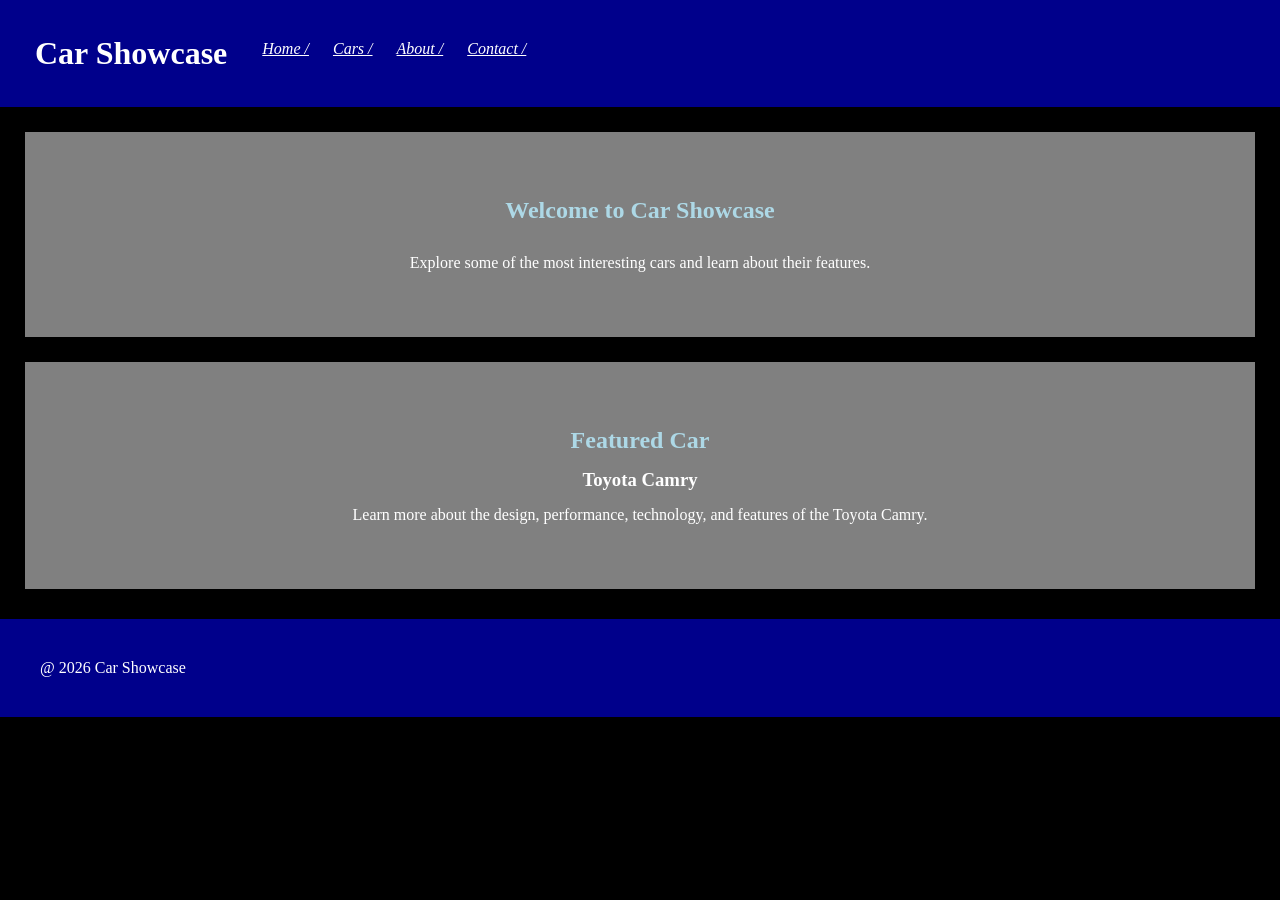
<file: index.html>
<!DOCTYPE html>
<html lang="en">

<head>
    <meta charset="UTF-8">
    <meta name="viewport" content="width=device-width, initial-scale=1.0">
    <title>Car Showcase</title>
    <link rel="stylesheet" href="style.css">
</head>

<body>
    <header class="title">
        <h1>Car Showcase</h1>

        <nav>
            <ul>
            <a href="index.html"><i>Home /</i></a>
            <a href="cars.html"><i>Cars /</i></a>
            <a href="about.html"><i>About /</i></a>
            <a href="contact.html"><i>Contact /</i></a>
        </ul>
        </nav>
    </header>


    <main>
        <section class="info">
            <h2>Welcome to Car Showcase</h2>
            <p>Explore some of the most interesting cars and learn about their features.</p>
        </section>

        <section class="info">
            <h2>Featured Car</h2>
            <h3>Toyota Camry</h3>
            <p>Learn more about the design, performance, technology, and features of the Toyota Camry.</p>
        </section>

    </main>

    <footer class="title">
        <p>@ 2026 Car Showcase</p>
    </footer>
</body>

</html>
</file>
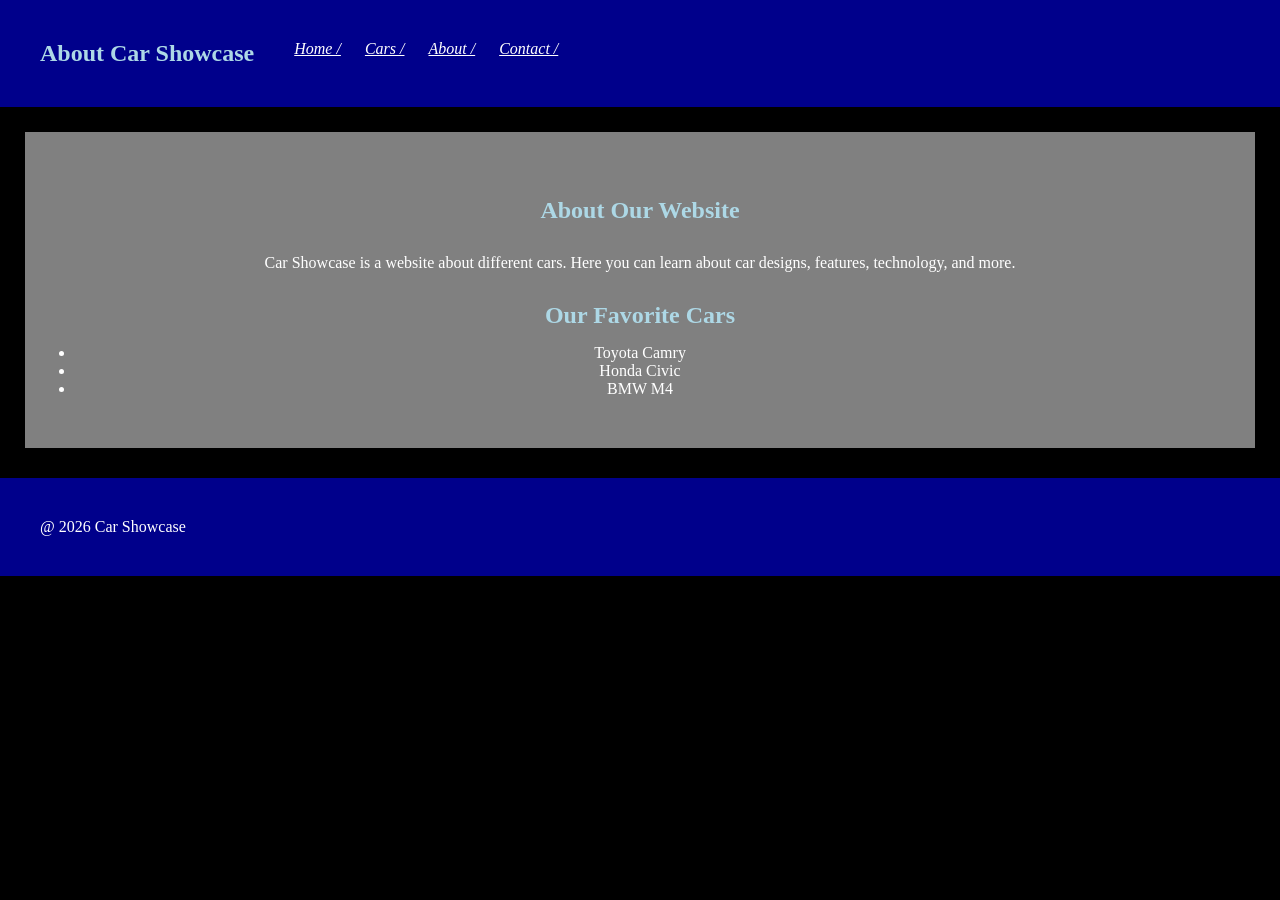
<file: about.html>
<!DOCTYPE html>
<html lang="en">

<head>
    <meta charset="UTF-8">
    <meta name="viewport" content="width=device-width, initial-scale=1.0">
    <title>About</title>
    <link rel="stylesheet" href="style.css">
</head>

<body>
    <header class="title">
        <h2>About Car Showcase</h2>

        <nav>
            <a href="index.html"><i>Home /</i></a>
            <a href="cars.html"><i>Cars /</i></a>
            <a href="about.html"><i>About /</i></a>
            <a href="contact.html"><i>Contact /</i></a>
        </nav>
    </header>

    <main>
        <section class="info">
            <h2>About Our Website</h2>

            <p>Car Showcase is a website about different cars. Here you can learn about car designs, features,
                technology, and more.</p>

                <h2>Our Favorite Cars</h2>

                <ul>
                    <li>Toyota Camry</li>
                    <li>Honda Civic</li>
                    <li>BMW M4</li>
                </ul>

        </section>
    </main>

    <footer class="title">
        <p>@ 2026 Car Showcase</p>
    </footer>

</body>

</html>
</file>
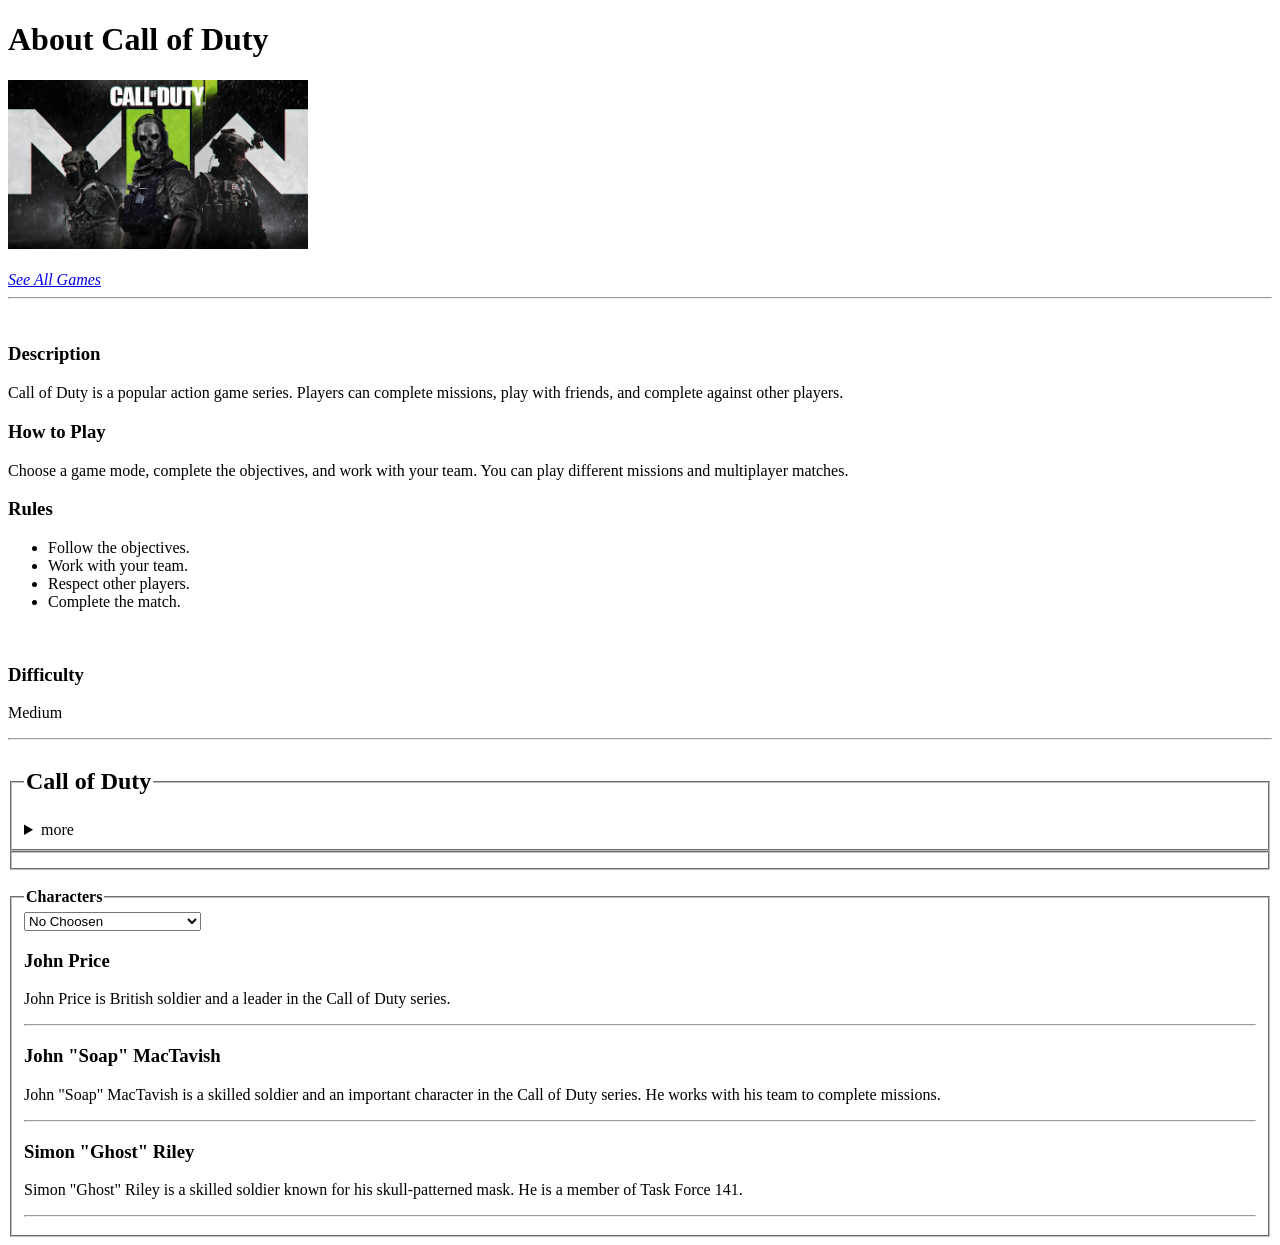
<file: Call-of-Duty.html>
<!DOCTYPE html>
<html lang="en">
<head>
    <meta charset="UTF-8">
    <meta name="viewport" content="width=device-width, initial-scale=1.0">
    <title>Call of Duty</title>
</head>
<body>
    <h1>About Call of Duty</h1>
    
    <img width="300" src="./images/coD.jpg" alt="">
    <br><br>
    <a href="./games.html"><i>See All Games</i></a>
    <hr>

    <br>

    <h3>Description</h3>

    <p>Call of Duty is a popular action game series. Players can complete missions, play with friends, and complete against other players.</p>

    <h3>How to Play</h3>

    <p>Choose a game mode, complete the objectives, and work with your team. You can play different missions and multiplayer matches.</p>
     
    <h3>Rules</h3>

    <ul>
        <li>Follow the objectives.</li>
         <li>Work with your team.</li>
          <li>Respect other players.</li>
           <li>Complete the match.</li>
    </ul>

    <br>

    <h3>Difficulty</h3>

    <p>Medium</p>

    <hr>

    <fieldset>
        <legend>
      <h2><b>Call of Duty</b></h2>
        </legend>
        <details>
            <summary>more</summary>
            <p>These are results for about call of duty.
                Search instead for about call od duty?
                
                Like
                
                Dislike
                Call of Duty is a popular first-person shooter video game franchise that immerses players in military combat scenarios across historical and modern settings.</p>
            </details>
        </fieldset>

        <fieldset>

        </fieldset>
        <br>
<fieldset>
    <legend><b>Characters</b></legend>

    <select>
    <option disabled required selected value="">No Choosen</option>

        <optgroup label="Characters">
            <option value="John-Price">John Price</option>
            <option value="John-Soap-MacTavish">John "Soap" MacTavish</option>
            <option value="Simon-Ghost-Riley">Simon "Ghost" Riley</option>
        </optgroup>
    </select>
    
    <h3>John Price</h3>

    <p>John Price is British soldier and a leader in the Call of Duty series.</p>
    <hr>

    <h3>John "Soap" MacTavish</h3>

    <p>John "Soap" MacTavish is a skilled soldier and an important character in the Call of Duty series. He works with his team to complete missions.</p>
    <hr>

    <h3>Simon "Ghost" Riley</h3>

    <p>Simon "Ghost" Riley  is a skilled soldier known for his skull-patterned mask. He is a member of Task Force 141.</p>
    <hr>

</fieldset>

</body>
</html>
</file>
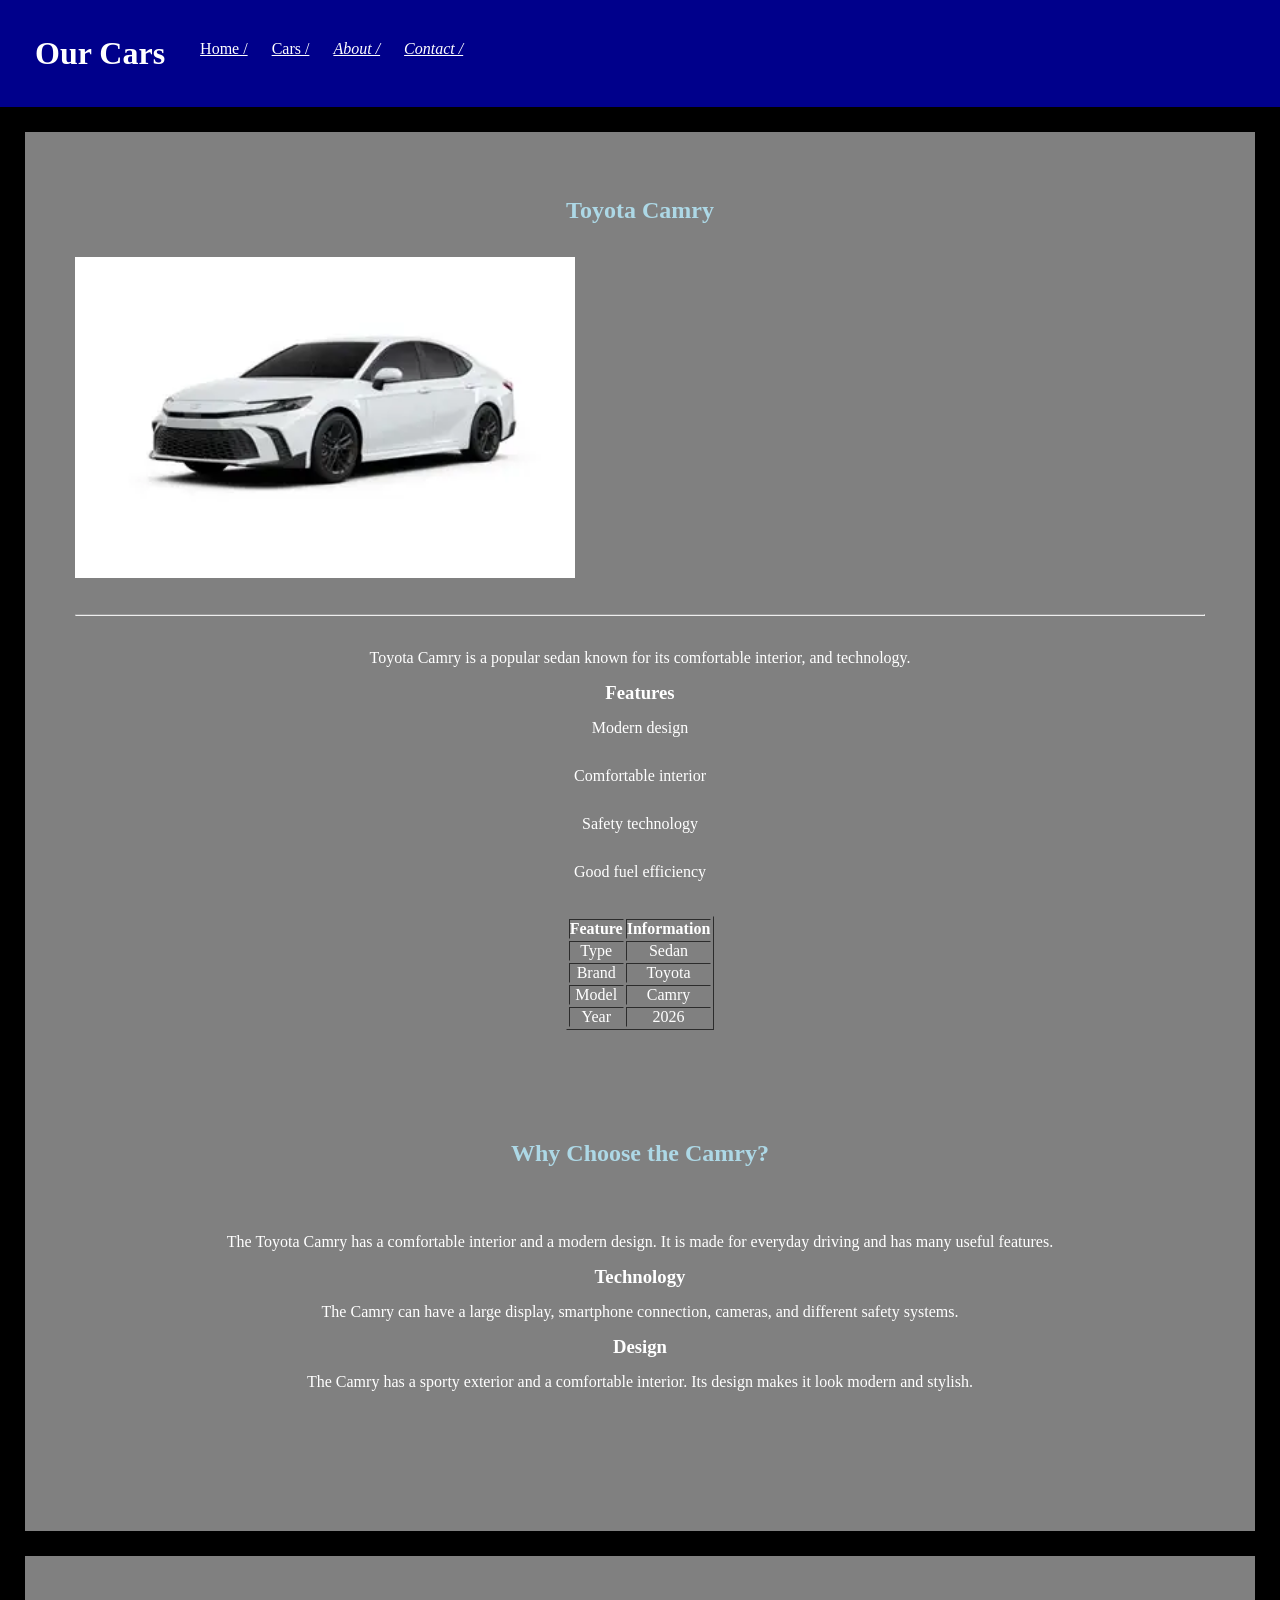
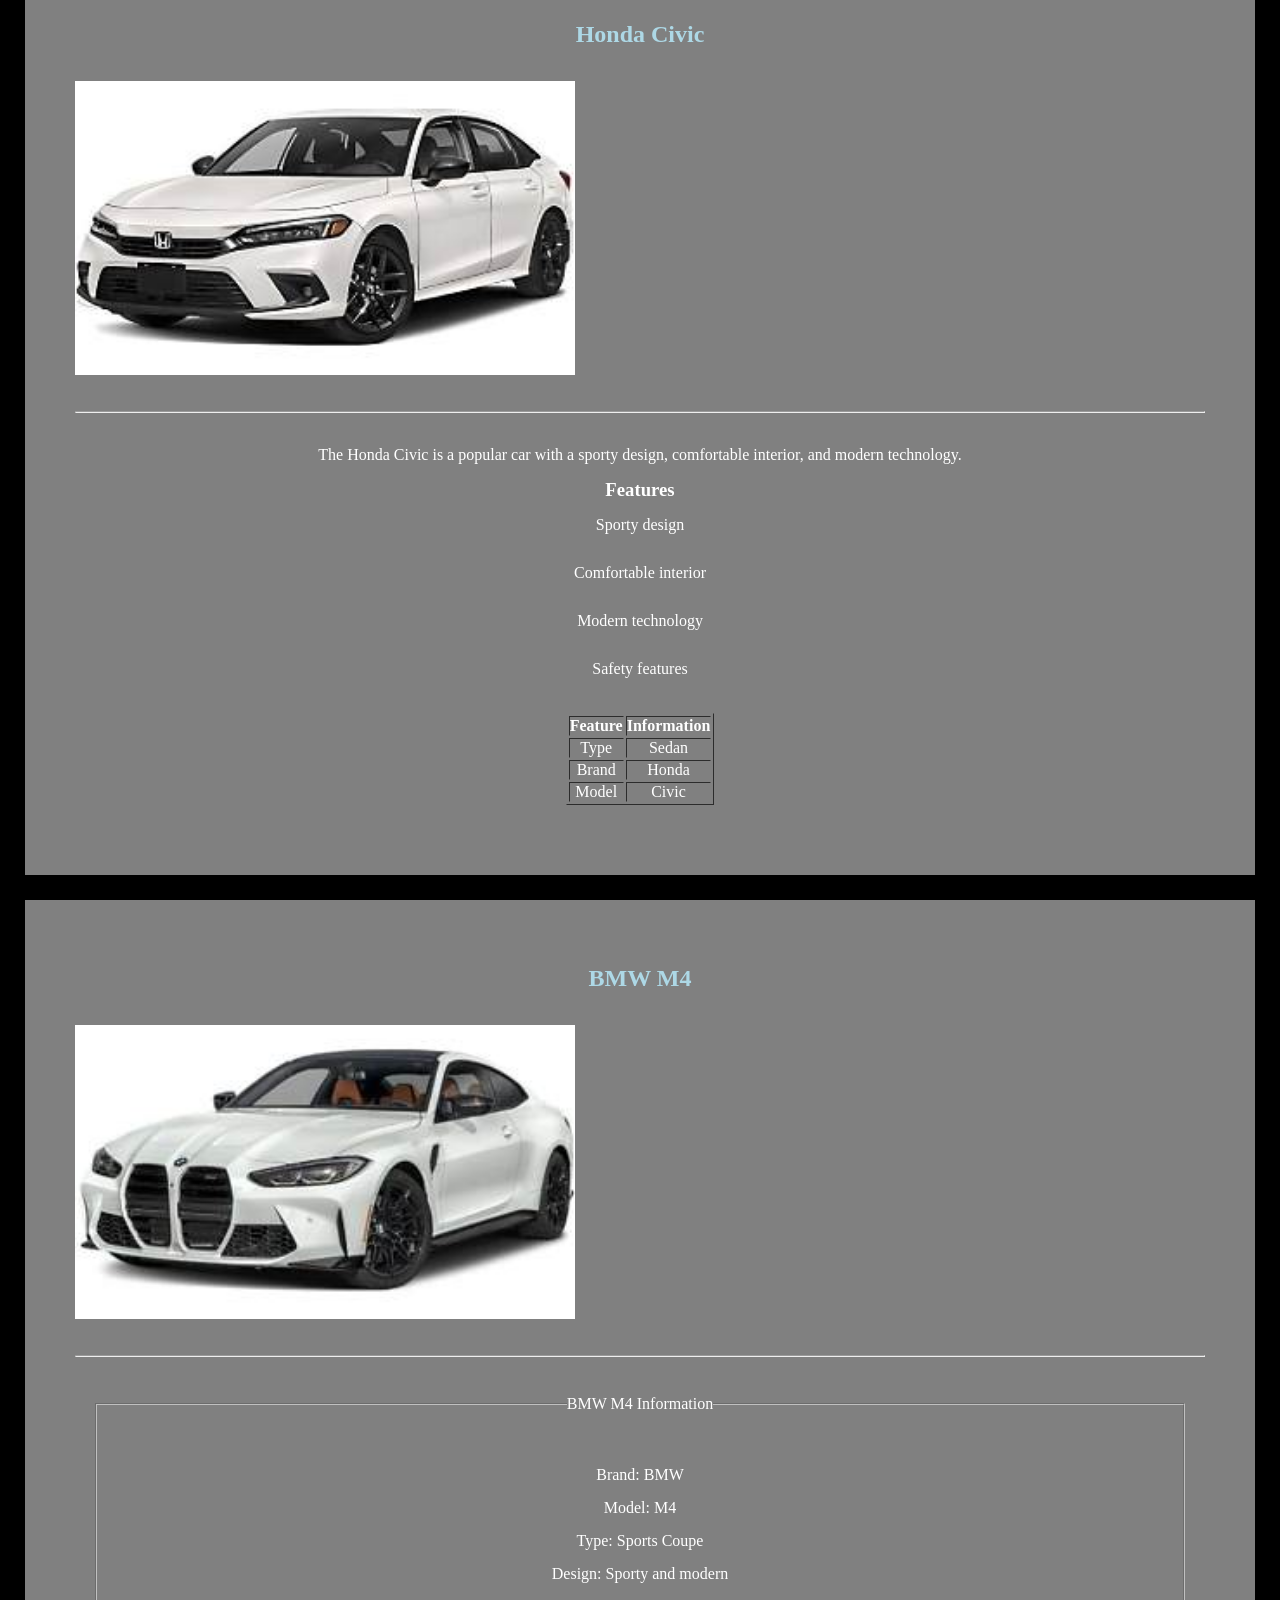
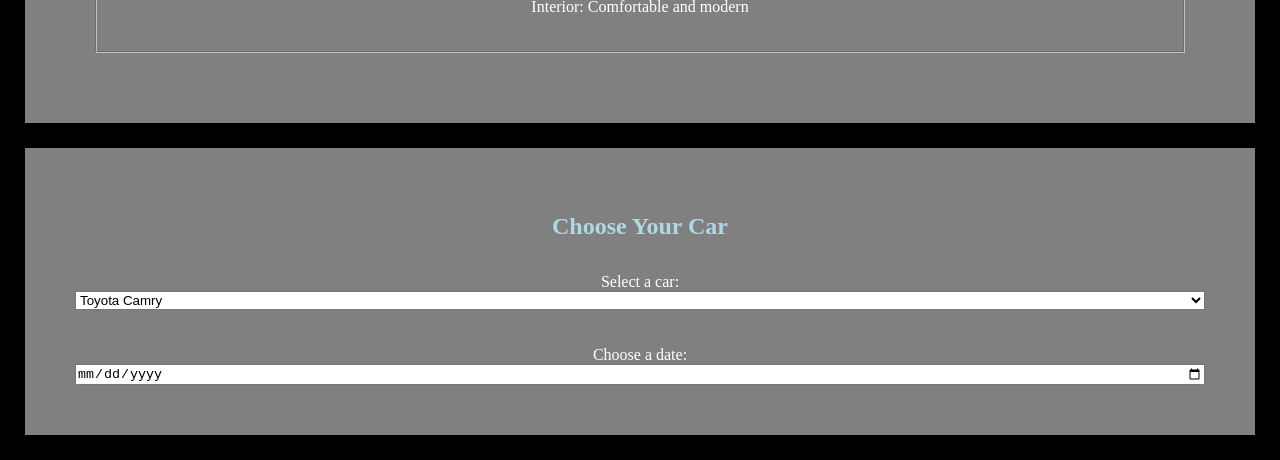
<file: cars.html>
<!DOCTYPE html>
<html lang="en">

<head>
    <meta charset="UTF-8">
    <meta name="viewport" content="width=device-width, initial-scale=1.0">
    <title>Our Cars</title>
    <link rel="stylesheet" href="style.css">
</head>

<body>
    <header class="title">
        <h1>Our Cars</h1>

        <nav>
            <a href="index.html">Home /</a>
            <a href="cars.html">Cars /</a>
            <a href="about.html"><i>About /</i></a>
            <a href="contact.html"><i>Contact /</i></a>
        </nav>
    </header>

    <main>
        <section class="info">
            <h2>Toyota Camry</h2>
            <br>
            <img width="500" src="./OIP.webp" alt="">
            <br><br>
            <hr>
            <br>

            <p>Toyota Camry is a popular sedan known for its comfortable interior, and technology.</p>

            <h3>Features</h3>
            <p>Modern design</p>
            <p>Comfortable interior</p>
            <p>Safety technology</p>
            <p>Good fuel efficiency</p>
            <table border="1">
                <tr>
                    <th>Feature</th>
                    <th>Information</th>
                </tr>
                <tr>
                    <td>Type</td>
                    <td>Sedan</td>
                </tr>
                <tr>
                    <td>Brand</td>
                    <td>Toyota</td>
                </tr>
                <tr>
                    <td>Model</td>
                    <td>Camry</td>
                </tr>
                <tr>
                    <td>Year</td>
                    <td>2026</td>
                </tr>

            </table>

            <section class="info">
                <h2>Why Choose the Camry?</h2>
                <br><br>
                <p>The Toyota Camry has a comfortable interior and a modern design. It is made for everyday driving and
                    has many useful features.</p>

                <h3>Technology</h3>

                <p>The Camry can have a large display, smartphone connection, cameras, and different safety systems.</p>

                <h3>Design</h3>

                <p>The Camry has a sporty exterior and a comfortable interior. Its design makes it look modern and
                    stylish.</p>
            </section>

        </section>

        <section class="info">
            <h2>Honda Civic</h2>
            <br>
            <img width="500" src="./ORA4.jpg" alt="">
            <br><br>
            <hr>
            <br>

            <p>
                The Honda Civic is a popular car with a sporty design, comfortable interior, and modern technology.
            </p>

            <h3>Features</h3>

            <p>Sporty design</p>
            <p>Comfortable interior</p>
            <p>Modern technology</p>
            <p>Safety features</p>

            <table border="1">
                <tr>
                    <th>Feature</th>
                    <th>Information</th>
                </tr>

                <tr>
                    <td>Type</td>
                    <td>Sedan</td>
                </tr>

                <tr>
                    <td>Brand</td>
                    <td>Honda</td>
                </tr>

                <tr>
                    <td>Model</td>
                    <td>Civic</td>
                </tr>
            </table>
        </section>

        <section class="info">
            <h2>BMW M4</h2>
            <br>
            <img width="500" src="./ORA4 (1).jpg" alt="">
            <br><br>
            <hr>
            <br>

            <fieldset>
                <legend>BMW M4 Information</legend>
                <br>
                <p>Brand: BMW</p>
                <p>Model: M4</p>
                <p>Type: Sports Coupe</p>
                <p>Design: Sporty and modern</p>
                <p>Interior: Comfortable and modern</p>
            </fieldset>
        </section>

        <section class="info">
            <h2>Choose Your Car</h2>
            <br>
            <label for="car">Select a car:</label>

            <select name="car" id="car">
                <option>Toyota Camry</option>
                <option>Honda Civic</option>
                <option>BMW M4</option>
            </select>

            <br><br>

            <label for="date">Choose a date:</label>
            <input type="date" id="date" name="date">

        </section>

    </main>

</body>

</html>
</file>
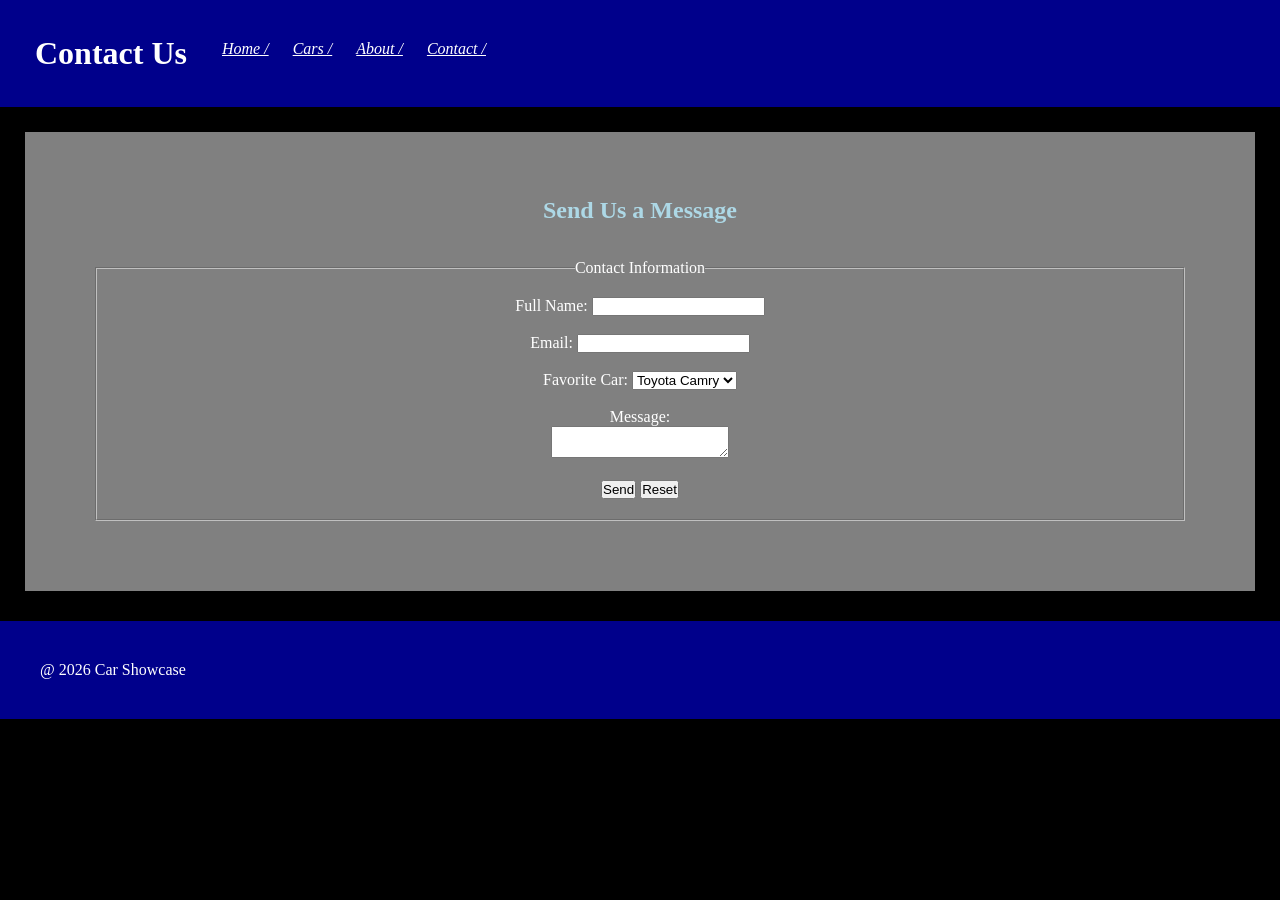
<file: contact.html>
<!DOCTYPE html>
<html lang="en">
<head>
    <meta charset="UTF-8">
    <meta name="viewport" content="width=device-width, initial-scale=1.0">
    <title>Contact</title>
    <link rel="stylesheet" href="style.css">
</head>
<body>

    <header class="title">
        <h1>Contact Us</h1>

        <nav>
            <a href="index.html"><i>Home /</i></a>
            <a href="cars.html"><i>Cars /</i></a>
            <a href="about.html"><i>About /</i></a>
            <a href="contact.html"><i>Contact /</i></a>
        </nav>

    </header>

    <main>
        <section class="info">
            <h2>Send Us a Message</h2>

            <form>
                <fieldset>
                    <legend>Contact Information</legend>

                    <label for="name">Full Name:</label>
                    <input type="text" id="name" name="name">
                    <br><br>

                    <label for="email">Email:</label>
                    <input type="email" id="email" name="email">
                    <br><br>

                    <label for="car">Favorite Car:</label>
                    <select name="car" id="car">
                        <option>Toyota Camry</option>
                        <option>Honda Civic</option>
                        <option>BMW M4</option>
                    </select>

                    <br><br>

                    <label for="message">Message:</label>
                    <br>
                    <textarea name="message" id="message"></textarea>

                    <br><br>

                    <input type="submit" value="Send">
                    <input type="reset" value="Reset">


                </fieldset>

            </form>
        </section>
    </main>

    <footer class="title">
        <p>@ 2026 Car Showcase</p>
    </footer>
</body>
</html>
</file>
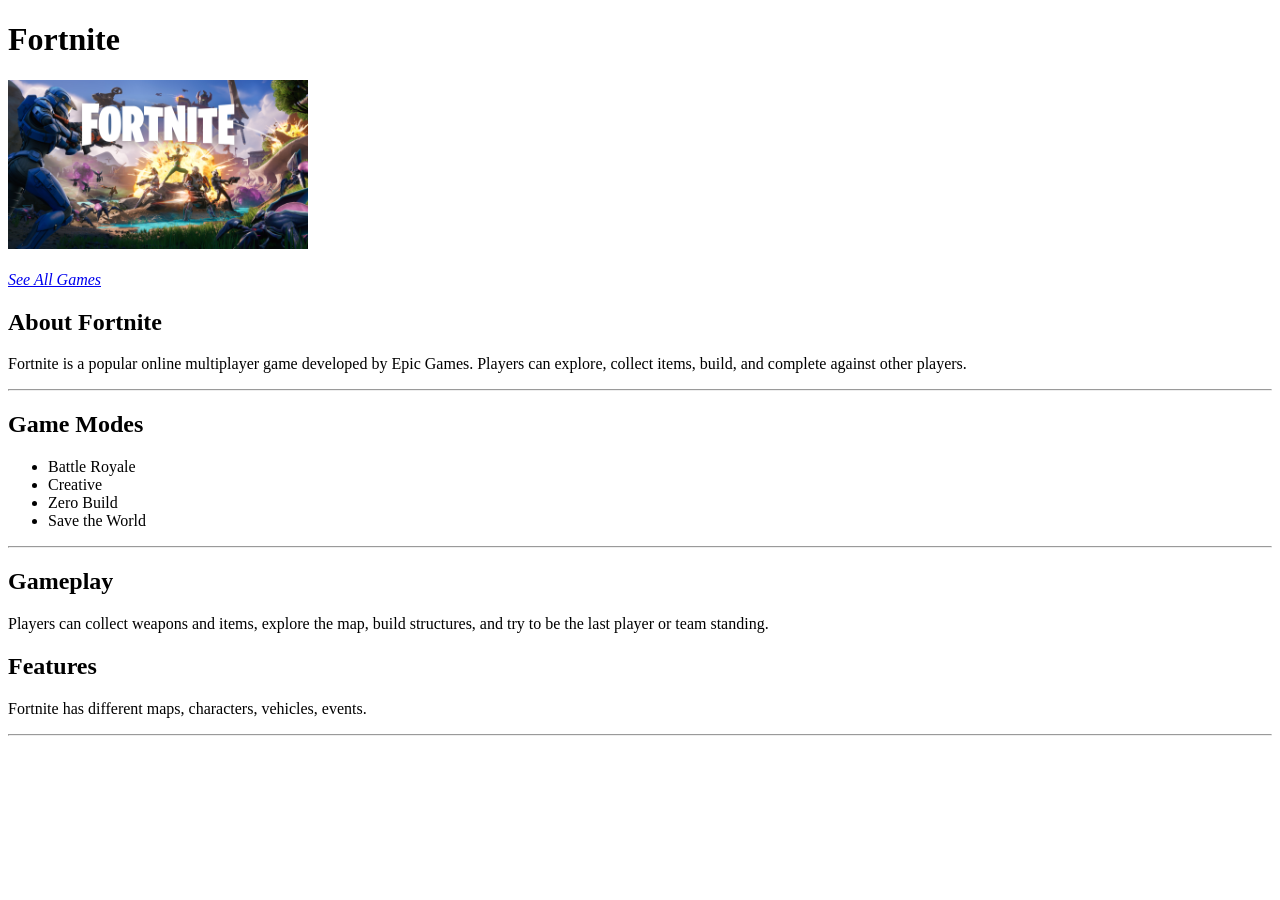
<file: Fortnite.html>
<!DOCTYPE html>
<html lang="en">
<head>
    <meta charset="UTF-8">
    <meta name="viewport" content="width=device-width, initial-scale=1.0">
    <title>Fortnite</title>
</head>
<body>

    <h1>Fortnite</h1>
    
    <img width="300" src="./images/images/cod/Games/fortnite/fortnite.jpg" alt="">
    <br><br>
    <a href="./games.html"><i>See All Games</i></a>
    <h2>About Fortnite</h2>


    <p>Fortnite is a popular online multiplayer game developed by Epic Games. Players can explore, collect items, build, and complete against other players.</p>
    <hr>
    <h2>Game Modes</h2>

    <ul>
        <li>Battle Royale</li>
        <li>Creative</li>
        <li>Zero Build</li>
        <li>Save the World</li>
    </ul>

    <hr>

    <h2>Gameplay</h2>

    <p>Players can collect weapons and items, explore the map, build structures, and try to be the last player or team standing.</p>

    <h2>Features</h2>

    <p>Fortnite has different maps, characters, vehicles, events.</p>
    <hr>
</body>
</html>
</file>
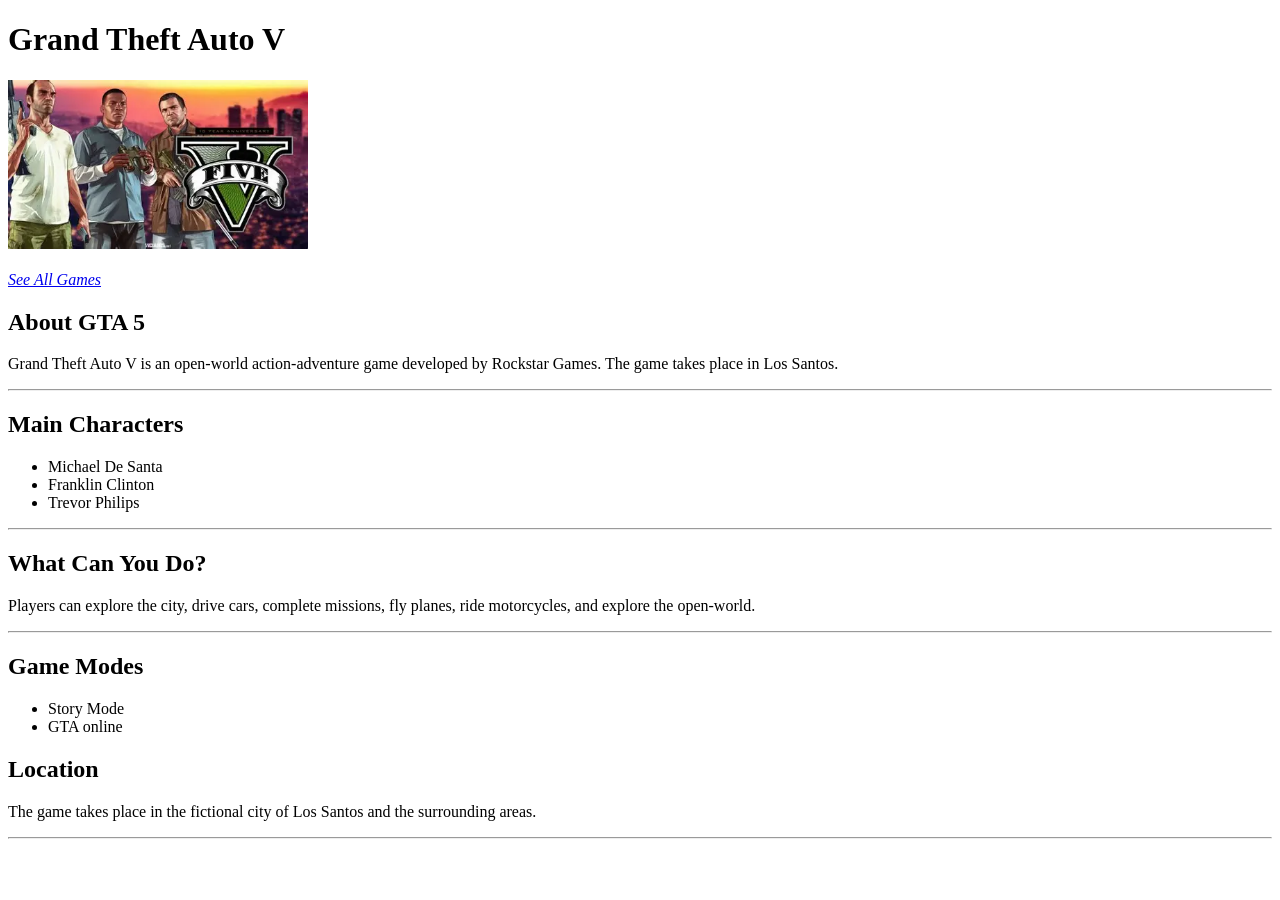
<file: gta5.html>
<!DOCTYPE html>
<html lang="en">
<head>
    <meta charset="UTF-8">
    <meta name="viewport" content="width=device-width, initial-scale=1.0">
    <title>GTA 5</title>
</head>
<body>

    <h1>Grand Theft Auto V</h1>

    
    <img width="300" src="./images/images/cod/Games/gta5/download.webp" alt="">
    <br><br>
    <a href="./games.html"><i>See All Games</i></a>
    
    <h2>About GTA 5</h2>
    
    <p>Grand Theft Auto V is an open-world action-adventure game developed by Rockstar Games. The game takes place in Los Santos. </p>
    
    <hr>
    
    <h2>Main Characters</h2>

    <ul>
        <li>Michael De Santa</li>
        <li>Franklin Clinton</li>
        <li>Trevor Philips</li>
    </ul>

    <hr>

    <h2>What Can You Do?</h2>

    <p>Players can explore the city, drive cars, complete missions, fly planes, ride motorcycles, and explore the open-world.</p>
    <hr>
    <h2>Game Modes</h2>

    <ul>
        <li>Story Mode</li>
        <li>GTA online</li>
    </ul>

    <h2>Location</h2>

    <p>The game takes place in the fictional city of Los Santos and the surrounding areas.</p>

    <hr>
    
</body>
</html>
</file>
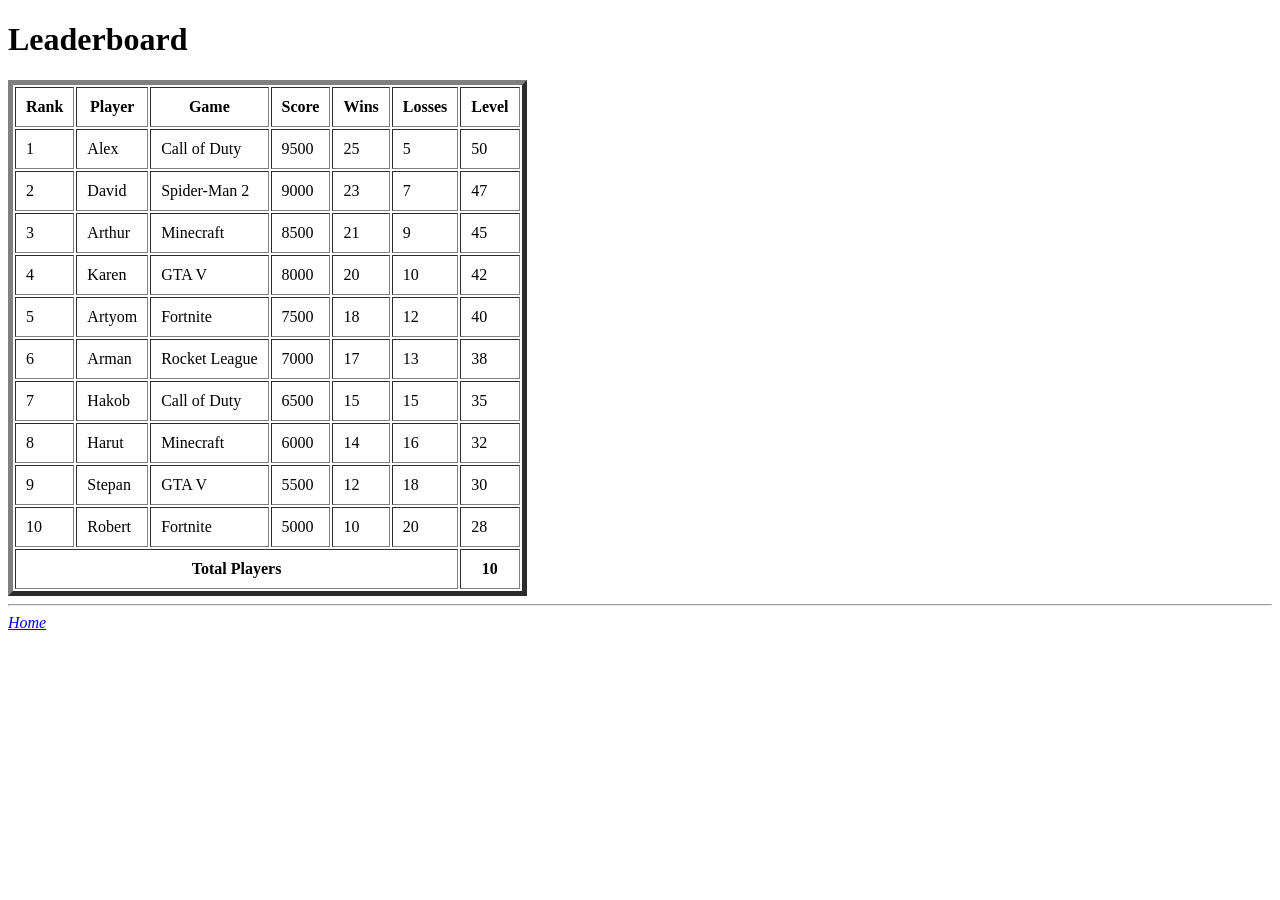
<file: leaderboard.html>
<!DOCTYPE html>
<html lang="en">
<head>
    <meta charset="UTF-8">
    <meta name="viewport" content="width=device-width, initial-scale=1.0">
    <title>Leaderboard</title>
</head>
<body>
    
    <h1>Leaderboard</h1>

    <table border="5" cellpadding="10">
        <thead>
            <tr>
                <th>Rank</th>
                <th>Player</th>
                <th>Game</th>
                <th>Score</th>
                <th>Wins</th>
                <th>Losses</th>
                <th>Level</th>
            </tr>
        </thead>

        <tbody>
            <tr>
                <td>1</td>
                <td>Alex</td>
                <td>Call of Duty</td>
                <td>9500</td>
                <td>25</td>
                <td>5</td>
                <td>50</td>
            </tr>

            <tr>
                <td>2</td>
                <td>David</td>
                <td>Spider-Man 2</td>
                <td>9000</td>
                <td>23</td>
                <td>7</td>
                <td>47</td>
            </tr>

            <tr>
                <td>3</td>
                <td>Arthur</td>
                <td>Minecraft</td>
                <td>8500</td>
                <td>21</td>
                <td>9</td>
                <td>45</td>
            </tr>
            
            <tr>
                <td>4</td>
                <td>Karen</td>
                <td>GTA V</td>
                <td>8000</td>
                <td>20</td>
                <td>10</td>
                <td>42</td>
            </tr>

            <tr>
                <td>5</td>
                <td>Artyom</td>
                <td>Fortnite</td>
                <td>7500</td>
                <td>18</td>
                <td>12</td>
                <td>40</td>
            </tr>

            <tr>
                <td>6</td>
                <td>Arman</td>
                <td>Rocket League</td>
                <td>7000</td>
                <td>17</td>
                <td>13</td>
                <td>38</td>
            </tr>

            <tr>
                <td>7</td>
                <td>Hakob</td>
                <td>Call of Duty</td>
                <td>6500</td>
                <td>15</td>
                <td>15</td>
                <td>35</td>
            </tr>

            <tr>
                <td>8</td>
                <td>Harut</td>
                <td>Minecraft</td>
                <td>6000</td>
                <td>14</td>
                <td>16</td>
                <td>32</td>
            </tr>

            <tr>
                <td>9</td>
                <td>Stepan</td>
                <td>GTA V</td>
                <td>5500</td>
                <td>12</td>
                <td>18</td>
                <td>30</td>
            </tr>

            <tr>
                <td>10</td>
                <td>Robert</td>
                <td>Fortnite</td>
                <td>5000</td>
                <td>10</td>
                <td>20</td>
                <td>28</td>
            </tr>
        </tbody>

        <tfoot>
            <tr>
                <th colspan="6">Total Players</th>
                <th>10</th>
            </tr>
        </tfoot>
    </table>

    <hr>

    <a href="./mywebsite.html"><i>Home</i></a>


    
</body>
</html>
</file>
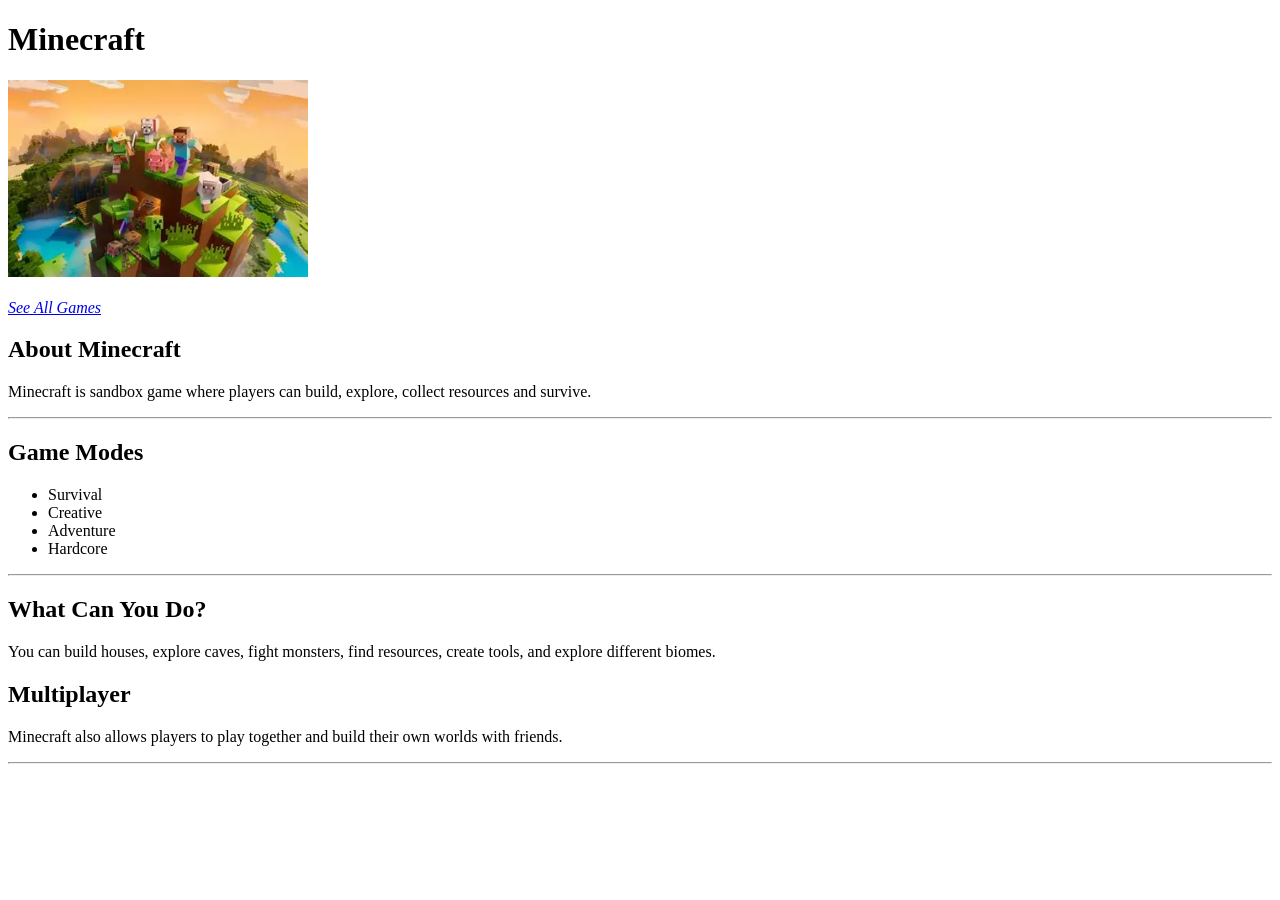
<file: minecraft.html>
<!DOCTYPE html>
<html lang="en">
    <head>
        <meta charset="UTF-8">
        <meta name="viewport" content="width=device-width, initial-scale=1.0">
        <title>Minecraft</title>
    </head>
    <body>
        
        <h1>Minecraft</h1>
        
        <img width="300" src="./images/images/cod/Games/minecraft/minecraft.webp" alt="">
        
        <br><br>
        <a href="./games.html"><i>See All Games</i></a>

    <h2>About Minecraft</h2>

    <p>Minecraft is sandbox game where players can build, explore, collect resources and survive.</p>


    <hr>

    <h2>Game Modes</h2>

    <ul>
        <li>Survival</li>
        <li>Creative</li>
        <li>Adventure</li>
        <li>Hardcore</li>
    </ul>

    <hr>

    <h2>What Can You Do?</h2>

    <p>You can build houses, explore caves, fight monsters, find resources, create tools, and explore different biomes.</p>

    <h2>Multiplayer</h2>

    <p>Minecraft also allows players to play together and build their own worlds with friends.</p>

    <hr>


   
   
    
</body>
</html>
</file>
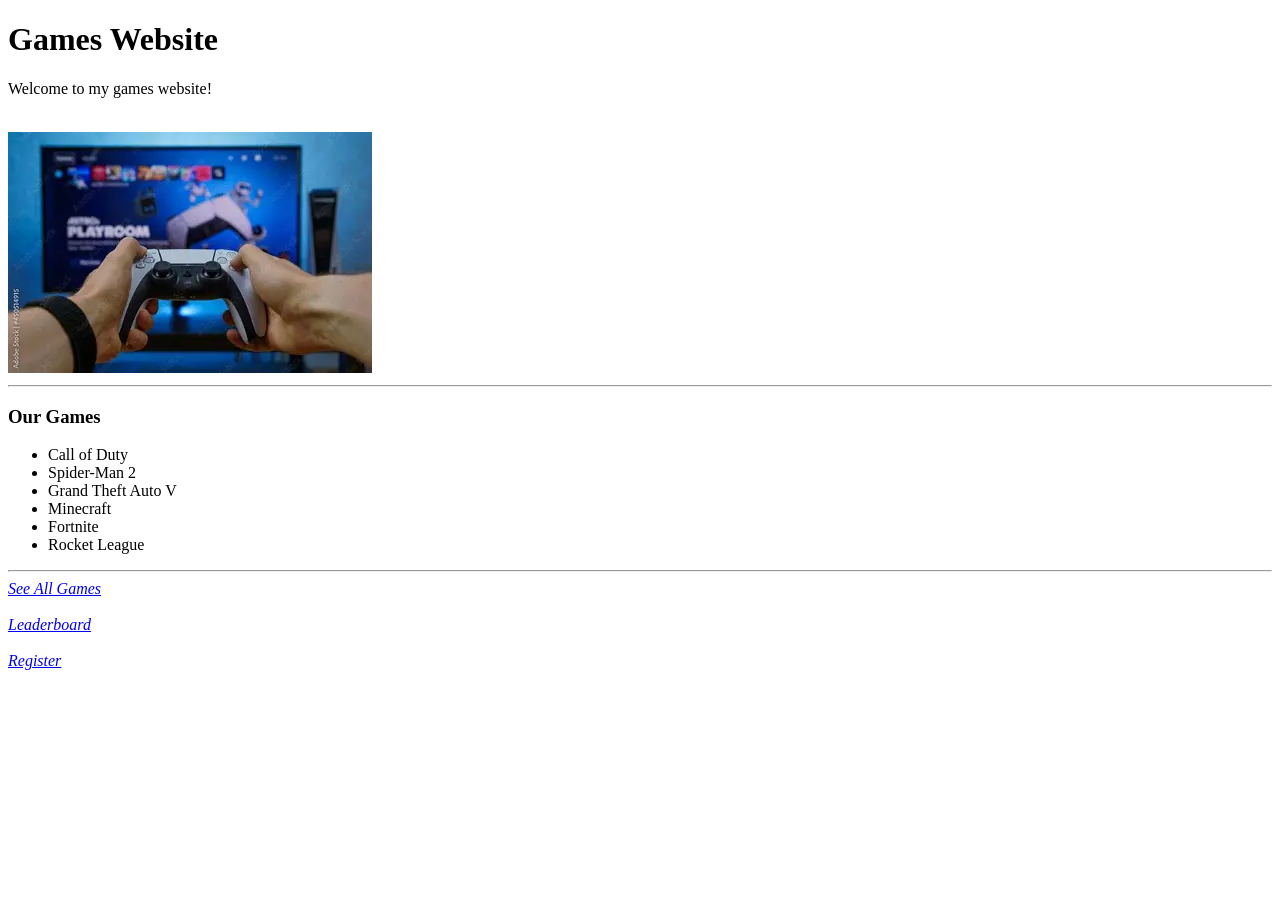
<file: mywebsite.html>
<!DOCTYPE html>
<html lang="en">
<head>
    <meta charset="UTF-8">
    <meta name="viewport" content="width=device-width, initial-scale=1.0">
    <title>Games</title>
</head>
<body>
    <h1>Games Website</h1>
    <p>Welcome to my games website!</p>
    <br>
    <img src="./images/images/cod/Games/download.webp" alt="Games">
    <hr>

    <h3>Our Games</h3>

    <ul>
        <li>Call of Duty</li>
        <li>Spider-Man 2</li>
        <li>Grand Theft Auto V</li>
        <li>Minecraft</li>
        <li>Fortnite</li>
        <li>Rocket League</li>
    </ul>

   <hr>
   <a href="games.html"><i>See All Games</i></a>
   <br><br>
   <a href="leaderboard.html"><i>Leaderboard</i></a>
   <br><br>
   <a href="register.html"><i>Register</i></a>
</body>
</html>
</file>
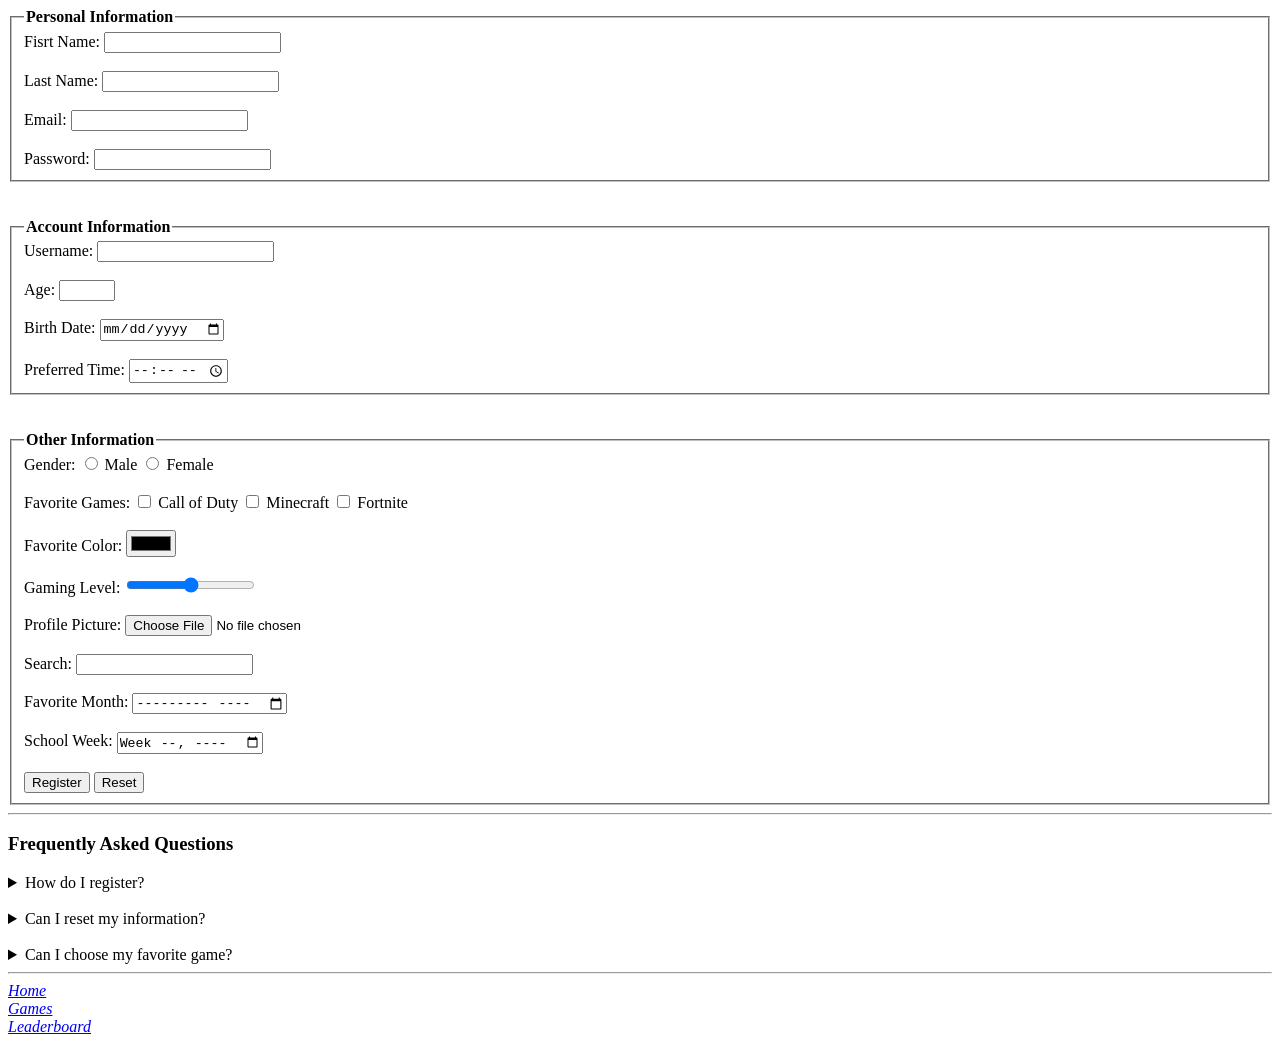
<file: register.html>
<!DOCTYPE html>
<html lang="en">
<head>
    <meta charset="UTF-8">
    <meta name="viewport" content="width=device-width, initial-scale=1.0">
    <title>Register</title>
</head>
<body>

    <fieldset>
        <legend><b>Personal Information</b></legend>

        <label>Fisrt Name:</label>
        <input type="text" required>

        <br><br>

        <label>Last Name:</label>
        <input type="text" required>

        <br><br>

        <label>Email:</label>
        <input type="email" required>

        <br><br>

        <label>Password:</label>
        <input type="password" required>
    </fieldset>

    <br><br>

    <fieldset>
        <legend><b>Account Information</b></legend>

        <label>Username:</label>
        <input type="text" required>

        <br><br>

        <label>Age:</label>
        <input type="number" min="13" max="100">

        <br><br>

        <label>Birth Date:</label>
        <input type="date">

        <br><br>

        <label>Preferred Time:</label>
        <input type="time">
    </fieldset>

    <br><br>
    
</form>
    <fieldset>
        <legend><b>Other Information</b></legend>

        <label>Gender:</label>
        <input type="radio" name="gender"> Male
        <input type="radio" name="gender"> Female

        <br><br>

        <label>Favorite Games:</label>
        <input type="checkbox"> Call of Duty
        <input type="checkbox"> Minecraft
        <input type="checkbox"> Fortnite

        <br><br>

        <label>Favorite Color:</label>
        <input type="color">

        <br><br>

        <label>Gaming Level:</label>
        <input type="range">

        <br><br>

        <label>Profile Picture:</label>
        <input type="file">

        <br><br>

        <label>Search:</label>
        <input type="search">

        <br><br>

        <label>Favorite Month:</label>
        <input type="month">

        <br><br>

        <label>School Week:</label>
        <input type="week">
        
        <br><br>
        
        <button type="submit">Register</button>
        <button type="reset">Reset</button>
    </fieldset>
    <form>
    <hr>

    <h3>Frequently Asked Questions</h3>

    <details>
        <summary>How do I register?</summary>
        <p>Fill in the required information and click Register.</p>
    </details>

    <br>

    <details>
        <summary>Can I reset my information?</summary>
        <p>Yes, click the Reset button to clear the form.</p>
    </details>

    <br>

    <details>
        <summary>Can I choose my favorite game?</summary>
        <p>Yes, you can choose your favorite games in the form.</p>
    </details>
    <hr>

    <a href="mywebsite.html"><i>Home</i></a>
    <br>
    <a href="games.html"><i>Games</i></a>
    <br>
    <a href="leaderboard.html"><i>Leaderboard</i></a>

 

    
</body>
</html>
</file>
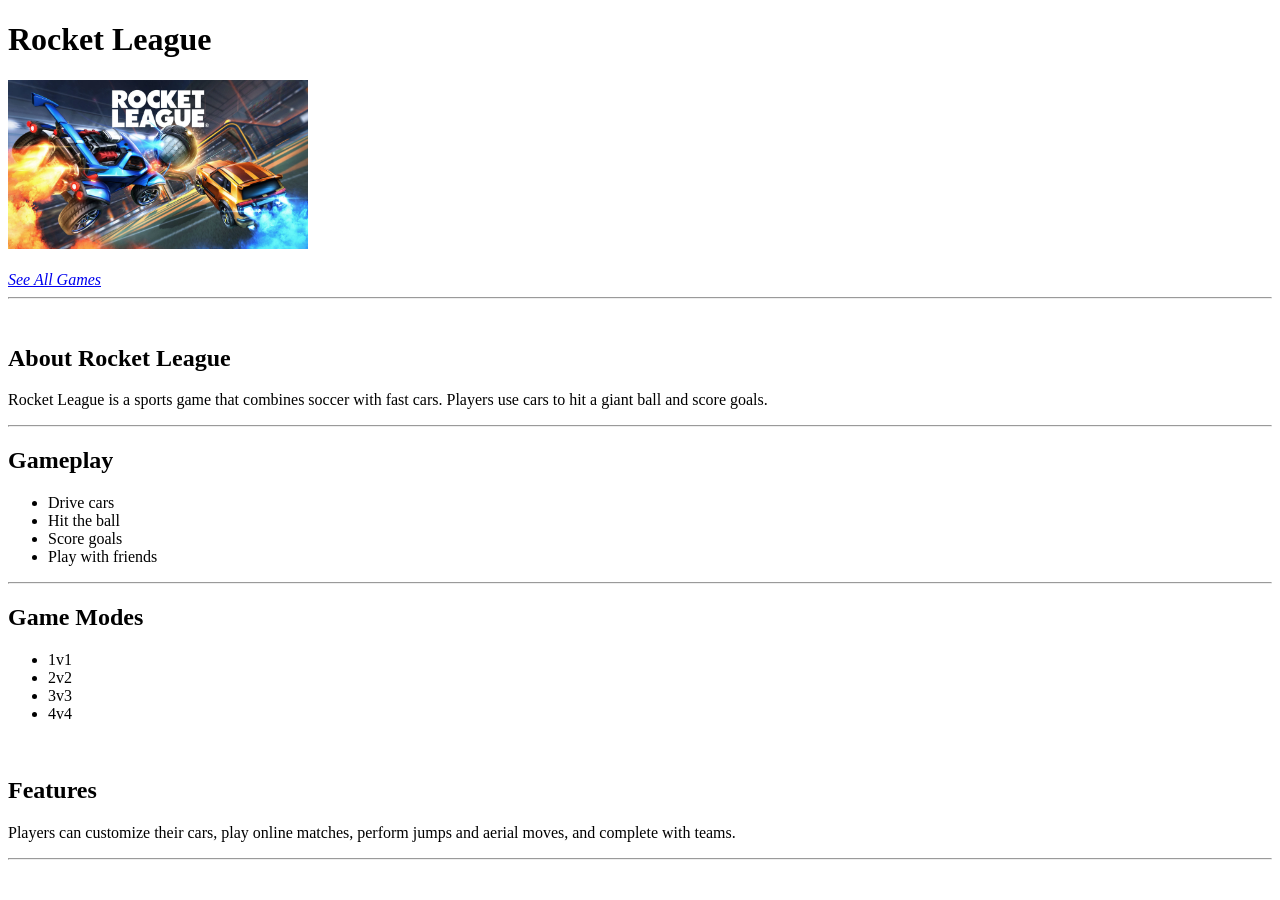
<file: Rocket-League.html>
<!DOCTYPE html>
<html lang="en">
<head>
    <meta charset="UTF-8">
    <meta name="viewport" content="width=device-width, initial-scale=1.0">
    <title>Rocket League</title>
</head>
<body>

    <h1>Rocket League</h1>

    <img width="300" src="./images/images/cod/Games/New folder/rocket-league-steam.webp" alt="">
    <br><br>
    <a href="./games.html"><i>See All Games</i></a>
    <hr>

    <br>

    <h2>About Rocket League</h2>
    
    <p>Rocket League is a sports game that combines soccer with fast cars. Players use cars to hit a giant ball and score goals.</p>
    <hr>
    <h2>Gameplay</h2>

    <ul>
        <li>Drive cars</li>
        <li>Hit the ball</li>  
        <li>Score goals</li>  
        <li>Play with friends</li>  
    </ul>

    <hr>

    <h2>Game Modes</h2>

    <ul>
        <li>1v1</li>
        <li>2v2</li>  
        <li>3v3</li>  
        <li>4v4</li>  
    </ul>

    <br>

    <h2>Features</h2>

    <p>Players can customize their cars, play online matches, perform jumps and aerial moves, and complete with teams.</p>

    <hr>




    
</body>
</html>
</file>
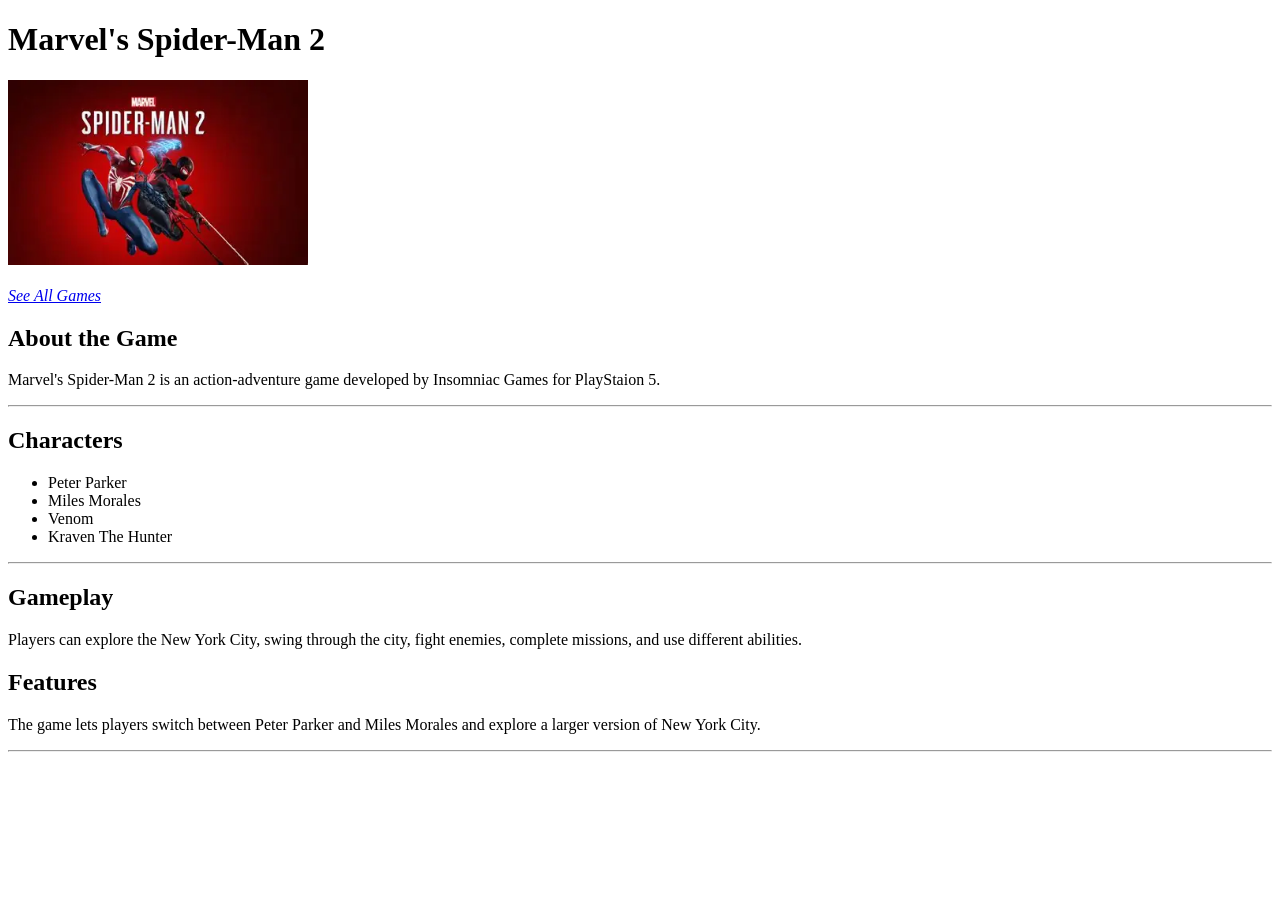
<file: spiderman-2.html>
<!DOCTYPE html>
<html lang="en">
    <head>
        <meta charset="UTF-8">
        <meta name="viewport" content="width=device-width, initial-scale=1.0">
        <title>Marvel's Spider-Man 2</title>
    </head>
    <body>
        
        <h1>Marvel's Spider-Man 2</h1>
        
        <img width="300" src="./images/images/cod/Games/spiderman/spiderman-2.webp" alt="">
        <br><br>
        <a href="./games.html"><i>See All Games</i></a>
    
    
    <h2>About the Game</h2>
    
    <p>Marvel's Spider-Man 2 is an action-adventure game developed by Insomniac Games for PlayStaion 5.</p>
    
    <hr>
    
    <h2>Characters</h2>
    
    <ul>
        <li>Peter Parker</li>
        <li>Miles Morales</li>
        <li>Venom</li>
        <li>Kraven The Hunter</li>
    </ul>
    
    <hr>
    
    <h2>Gameplay</h2>
    
    <p>Players can explore the New York City, swing through the city, fight enemies, complete missions, and use different abilities.</p>
    
    <h2>Features</h2>
    
    <p>The game lets players switch between Peter Parker and Miles Morales and explore a larger version of New York City.</p>
    
    <hr>
</file>
<file: style.css>
*{
    margin: 0;
    padding: 0;
    box-sizing: border-box;
}
body{
    margin: 0;
    background-color: black;
    color: white;
}
.title{
    display: flex;
    padding: 25px;
    text-align: center;
    background-color: darkblue;
}
.info{
    display: flex;
    flex-direction: column;
    justify-content: center;
    margin: 25px;
    padding: 50px;
    background-color: grey;
    text-align: center;
}

h1 {
    margin: 10px;

}

h2{
    margin: 15px;
    color: lightblue;
}

p{
    margin: 15px;

}

nav{
    margin: 15px;
}

nav a{
    margin: 10px;
    color: white;
}

table{
    margin: 20px auto;
}

fieldset{
    margin: 20px;
    padding: 20px;
}

footer{
    margin-top: 30px;
}
</file>
